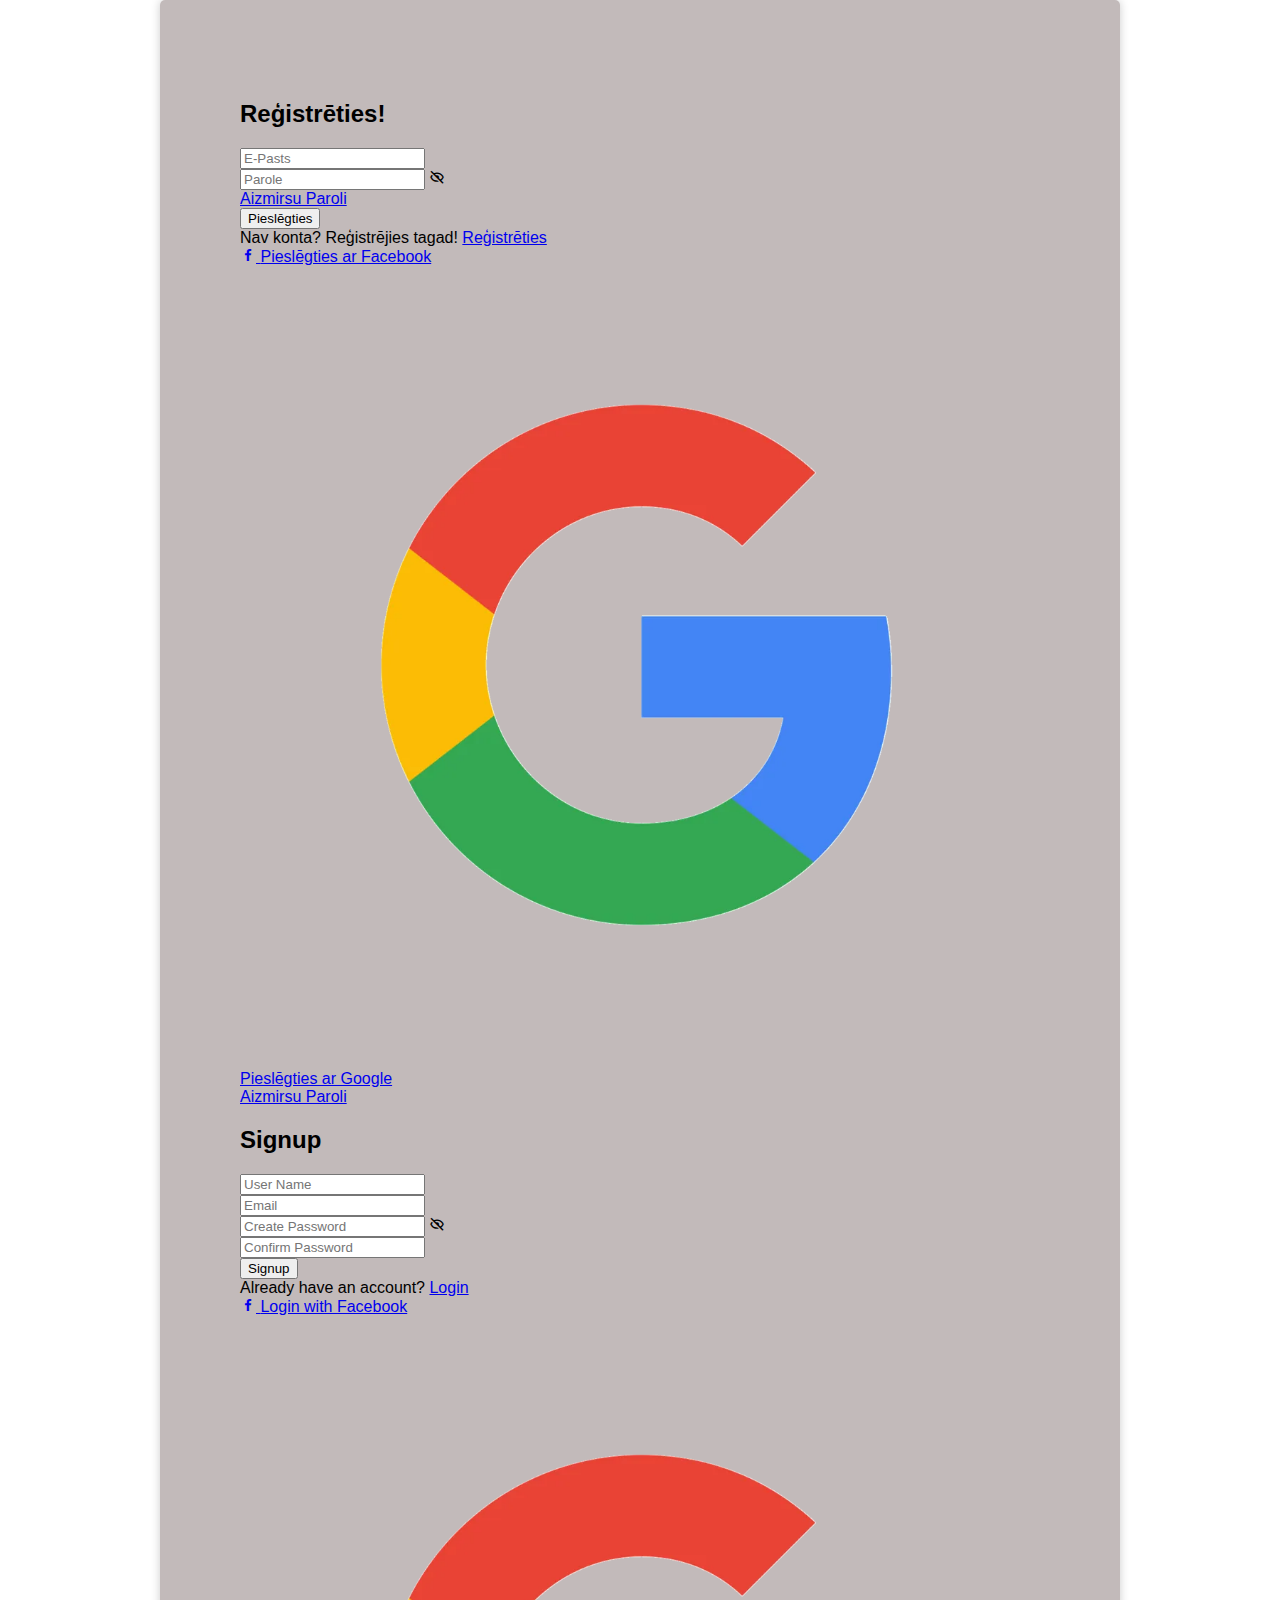
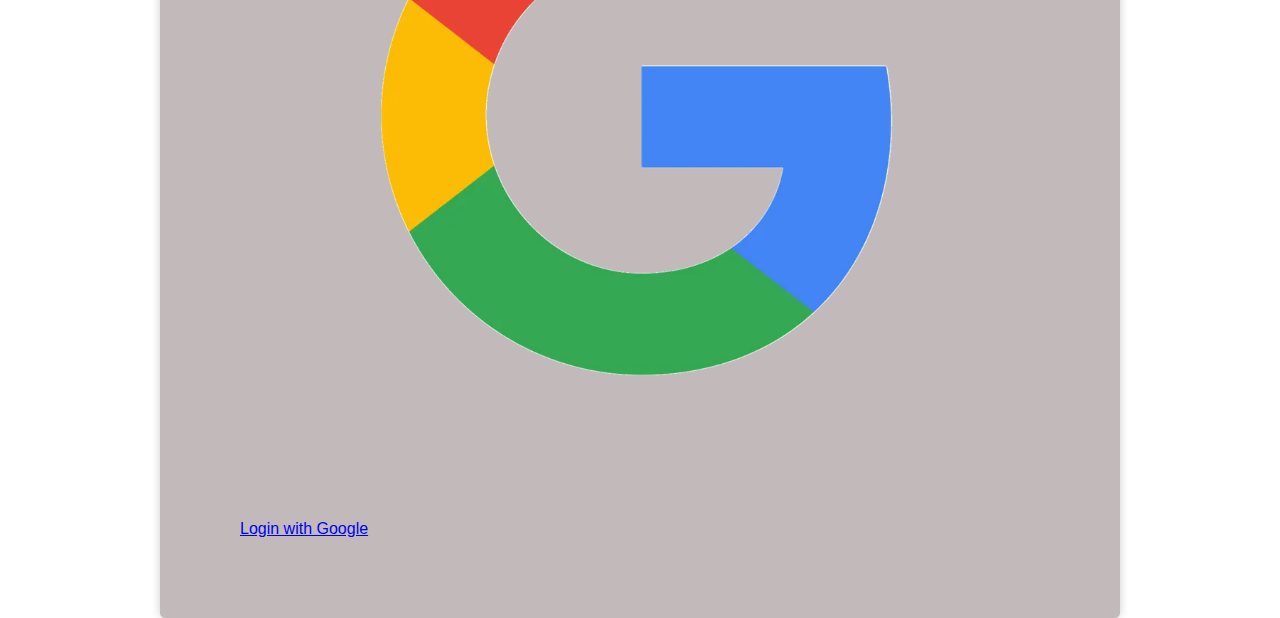
<file: Bija progrse/vadara/login.html>
﻿<!DOCTYPE html>
<html lang="en">

<head>
    <meta charset="UTF-8">
    <meta http-equiv="X-UA-Compatible" content="IE=edge">
    <meta name="viewport" content="width=device-width, initial-scale=1.0">
    <title>Calendar +</title>
    <link rel="icon" type="image/x-icon" href="img/favicon.ico">
    <!-- CSS FILE LINK -->
    <link rel="stylesheet" href="css/register.css">
    <!-- Boxicons CSS LINK -->
    <link href='https://unpkg.com/boxicons@2.1.2/css/boxicons.min.css' rel='stylesheet'>
</head>

<body>
    <section class="container forms">
        <!-- Login Form -->
        <div class="form login">
            <!-- form-container start -->
            <div class="form-content">
                <h2 class="heading">Reģistrēties!</h2>
                <form action="#">
                    <!-- Emial filed -->
                    <div class="field input-field">
                        <input type="email" placeholder="E-Pasts" class="input" required>
                    </div>
                    <!-- Password Filed -->
                    <div class="field input-field">
                        <input type="password" placeholder="Parole" class="password" required>
                        <i class='bx bx-hide eye-icon'></i>
                    </div>
                    <!-- Forgot Password -->
                    <div class="form-link">
                        <a href="#" class="forgot-pass">Aizmirsu Paroli</a>
                    </div>
                    <!-- Login Button -->
                    <div class="field button-field">
                        <button>Pieslēgties</button>
                    </div>
                </form>

                <div class="form-link">
                    <span>Nav konta? Reģistrējies tagad! <a href="#" class="link signup-link">Reģistrēties</a></span>
                </div>
            </div>
            <!-- form-container close -->

            <div class="line"></div>
            <!-- Login With Social Media -->
            <div class="media-options">
                <a href="#" class="field facebook">
                    <i class='bx bxl-facebook facebook-icon'></i>
                    <span>Pieslēgties ar Facebook</span>
                </a>
            </div>
            <div class="media-options">
                <a href="#" class="field google">
                    <img src="./img/googleimg.png" alt="" class="google-img">
                    <span>Pieslēgties ar Google</span>
                </a>
            </div>
            <div class="form-link">
                <a href="index.html" class="forgot-pass">Aizmirsu Paroli</a>
            </div>
        </div>

        <!-- Signup Form -->
        <div class="form signup">
            <!-- form-container start -->
            <div class="form-content">
                <h2 class="heading">Signup</h2>
                <form action="#">
                    <!-- Name Field -->
                    <div class="field input-field">
                        <input type="text" placeholder="User Name" class="input" required>
                    </div>
                    <!-- Email Field -->
                    <div class="field input-field">
                        <input type="email" placeholder="Email" class="input" required>
                    </div>
                    <!-- Password Field -->
                    <div class="field input-field">
                        <input type="password" placeholder="Create Password" class="password" required>
                        <i class='bx bx-hide eye-icon'></i>
                    </div>
                    <!-- Confirm Password Field -->
                    <div class="field input-field">
                        <input type="password" placeholder="Confirm Password" class="password" required>
                    </div>
                    <!-- SignUp Button -->
                    <div class="field button-field">
                        <button>Signup</button>
                    </div>
                </form>

                <div class="form-link">
                    <span>Already have an account? <a href="#" class="link login-link">Login</a></span>
                </div>
            </div>
            <!-- form-container close -->

            <div class="line"></div>
            <!-- Login With Social Media -->
            <div class="media-options">
                <a href="#" class="field facebook">
                    <i class='bx bxl-facebook facebook-icon'></i>
                    <span>Login with Facebook</span>
                </a>
            </div>
            <div class="media-options">
                <a href="#" class="field google">
                    <img src="img/googleimg.png" alt="" class="google-img">
                    <span>Login with Google</span>
                </a>
            </div>

        </div>
    </section>
</body>

</html>
</file>
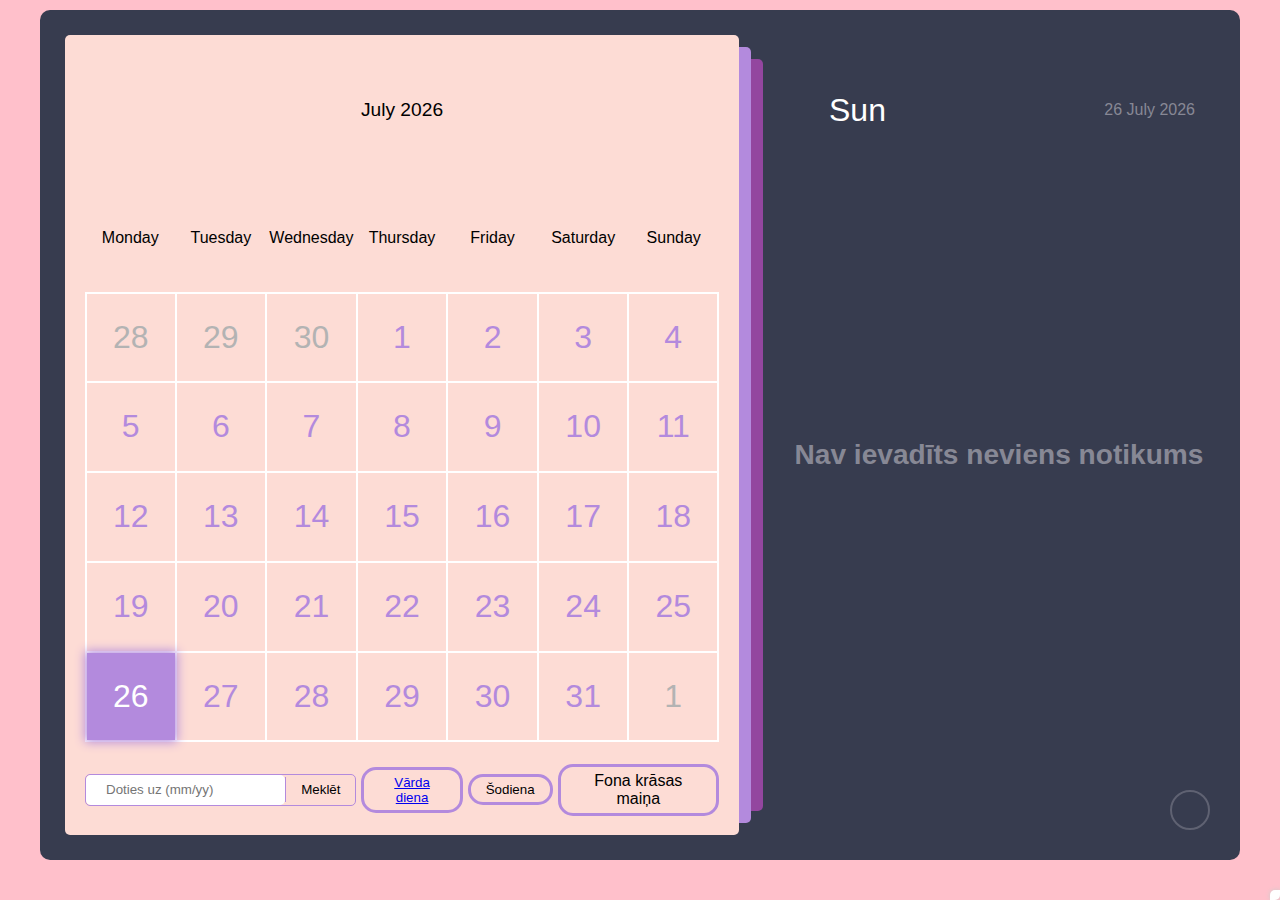
<file: Bija progrse/vadara/usercalendar.html>
﻿<!DOCTYPE html>
<html lang="en">
<head>
    <meta charset="UTF-8" />
    <meta http-equiv="X-UA-Compatible" content="IE=edge" />
    <meta name="viewport" content="width=device-width, initial-scale=1.0" />
    <meta name="description"
          content="Stay organized with our user-friendly Calendar featuring events, reminders, and a customizable interface. Built with HTML, CSS, and JavaScript. Start scheduling today!" />
    <meta name="keywords"
          content="calendar, events, reminders, javascript, html, css, open source coding" />
    <link rel="stylesheet"
          href="https://cdnjs.cloudflare.com/ajax/libs/font-awesome/6.2.0/css/all.min.css"
          integrity="sha512-xh6O/CkQoPOWDdYTDqeRdPCVd1SpvCA9XXcUnZS2FmJNp1coAFzvtCN9BmamE+4aHK8yyUHUSCcJHgXloTyT2A=="
          crossorigin="anonymous"
          referrerpolicy="no-referrer" />
    <link rel="stylesheet" href="css/usercalendar.css" />
    <link rel="stylesheet" href="css/togglemodecolor.css" />
    <link rel="icon" type="image/x-icon" href="img/favicon.ico">
    <title>Calendar+</title>
</head>
<body>

        <div class="container">
            <div class="left">
                <div class="calendar">
                    <div class="month">
                        <i class="fas fa-angle-left prev"></i>
                        <div class="date">March 2023</div>
                        <i class="fas fa-angle-right next"></i>
                    </div>
                    <div class="weekdays">
                        <div>Monday</div>
                        <div>Tuesday</div>
                        <div>Wednesday</div>
                        <div>Thursday</div>
                        <div>Friday</div>
                        <div>Saturday</div>
                        <div>Sunday</div>
                    </div>
                    <div class="days" ></div>
                    <div class="goto-today">
                        <div class="goto">
                            <input type="text" placeholder="Doties uz (mm/yy)" class="date-input" />
                            <button class="goto-btn">Meklēt</button>
                        </div>
                        <div class="poga">
                            <button class="goto-btn"><a href="paplasinatais_saraksts.pdf"> Vārda diena</a></button>
                        </div>
                        <button class="today-btn">Šodiena</button>
                        <div class="dropdown">
                            <button onclick="toggleDropdown()" class="dropbtn">Fona krāsas maiņa</button>
                            <div id="dropdown-content" class="dropdown-content">
                                <a href="#" onclick="setMode('default')">Noklusējuma režīms</a>
                                <a href="#" onclick="setMode('light')">Gaišais režīms</a>
                                <a href="#" onclick="setMode('dark')">Tumšais režīms</a>
                            </div>
                        </div>
                    </div>
                </div>
            </div>
            <div class="right">
                <div class="today-date">
                    <div class="event-day">Otrdiena</div>
                    <div class="event-date">21 Marts 2023</div>
                </div>
                <div class="events"></div>
                <div class="add-event-wrapper">
                    <div class="add-event-header">
                        <div class="title">Pievienot Notikumu</div>
                        <i class="fas fa-times close"></i>
                    </div>
                    <div class="add-event-body">
                        <div class="add-event-input">
                            <input type="text" placeholder="Notikuma Nosaukums" class="event-name" />
                        </div>
                        <div class="add-event-input">
                            <input type="text"
                                   placeholder="Notikuma Sākuma Laiks"
                                   class="event-time-from" />
                        </div>
                        <div class="add-event-input">
                            <input type="text"
                                   placeholder="Notikuma Beigu Laiks"
                                   class="event-time-to" />
                        </div>
                    </div>
                    <div class="add-event-footer">
                        <button class="add-event-btn">Pievienot</button>
                    </div>
                </div>
            </div>
            <button class="add-event">
                <i class="fas fa-plus"></i>
            </button>
        </div>
        <script>
            fetch("varda1.json")
    
                .then(response => response.json())
                .then(data => {
                    console.log(data.janv)
                    console.log(data.febr)
                    console.log(data.marts)
                    console.log(data.apr)
                    console.log(data.maijs)
                    console.log(data.jun)
                    console.log(data.jul)
                    console.log(data.aug)
                    console.log(data.sept)
                    console.log(data.okt)
                    console.log(data.nov)
                    console.log(data.dec)
                })

             function nameDay(){
                days = data.apr
             };
        </script>
        <script src="js/usercalendar.js"></script>
        <script src="js/togglemodeforcolor.js"></script>
</body>
</html>
</file>
<file: Bija progrse/vadara/css/register.css>
/* Global styles */
body {
    font-family: Arial, sans-serif;
    background-color: #fff;
    margin: 0;
}

.container {
    max-width: 800px;
    margin: 0 auto;
    padding: 80px;
    background-color: #aca0a0ba;
    border-radius: 5px;
    box-shadow: 0 0 10px rgba(0,0,0,0.2);
}

/* Navigation bar styles */
.navbar {
    background-color: #fff;
    border: none;
    border-bottom: 2px solid #fff;
    margin-bottom: 20px;
    border-radius: 0;
}

.navbar-brand {
    font-size: 24px;
    font-weight: bold;
}

.navbar-nav li a {
    font-size: 18px;
    font-weight: bold;
    color: #333;
}

/* Form styles */
.form-group {
    margin-bottom: 20px;
}

.form-control {
    border-radius: 0;
}

.btn-success {
    background-color: #4CAF50;
    border: none;
    border-radius: 0;
    font-weight: bold;
}

    .btn-success:hover {
        background-color: #3E8E41;
    }

/* Image styles */
img {
    max-width: 100%;
    height: auto;
}

/* Footer styles */
footer {
    text-align: center;
    font-size: 14px;
    color: #999;
    margin-top: 20px;
    padding: 20px 0;
    border-top: 2px solid #ddd;
}
</file>
<file: Bija progrse/vadara/css/usercalendar.css>
﻿:root {
    --primary-clr: #b38add;
}

* {
    margin: 0;
    padding: 0;
    box-sizing: border-box;
    font-family: "Poppins", sans-serif;
}
/* nice scroll bar */
::-webkit-scrollbar {
    width: 5px;
}

::-webkit-scrollbar-track {
    background: #f5f5f5;
    border-radius: 50px;
}

::-webkit-scrollbar-thumb {
    background: var(--primary-clr);
    border-radius: 50px;
}

body {
    position: relative;
    min-height: 100vh;
    display: flex;
    align-items: center;
    justify-content: center;
    padding-bottom: 30px;
    background-color: #FFC4BE; /* Aizmugures Fona Krāsa */
}

.container {
    position: relative;
    width: 1200px;
    min-height: 850px;
    margin: 0 auto;
    padding: 5px;
    color: #fff;
    display: flex;
    border-radius: 10px;
    background-color: #373c4f;
}

.left {
    width: 60%;
    padding: 20px;
}

.calendar {
    position: relative;
    width: 100%;
    height: 100%;
    display: flex;
    flex-direction: column;
    flex-wrap: wrap;
    justify-content: space-between;
    color: #000000; /* Dienu nosaukumu krāsa */
    border-radius: 5px;
    background-color: #FDDCD5; /* Kalendāra pirmās lapas krāsa */
}
    .calendar::before,
    .calendar::after {
        content: "";
        position: absolute;
        top: 50%;
        left: 100%;
        width: 12px;
        height: 97%;
        border-radius: 0 5px 5px 0;
        background-color: #b38add; /* Kalendāra otrās lapas krāsa */
        transform: translateY(-50%);
    }

    .calendar::before {
        height: 94%;
        left: calc(100% + 12px);
        background-color: #93469f; /* Kalendāra pēdējās lapas krāsa */
    }

    .calendar .month {
        width: 100%;
        height: 150px;
        display: flex;
        align-items: center;
        justify-content: space-between;
        padding: 0 50px;
        font-size: 1.2rem;
        font-weight: 500;
        text-transform: capitalize;
    }

        .calendar .month .prev,
        .calendar .month .next {
            cursor: pointer;
        }

            .calendar .month .prev:hover,
            .calendar .month .next:hover {
                color: var(--primary-clr);
            }

    .calendar .weekdays {
        width: 100%;
        height: 100px;
        display: flex;
        align-items: center;
        justify-content: space-between;
        padding: 0 20px;
        font-size: 1rem;
        font-weight: 500;
        text-transform: capitalize;
    }

.weekdays div {
    width: 14.28%;
    height: 100%;
    display: flex;
    align-items: center;
    justify-content: center;
}

.calendar .days {
    width: 100%;
    display: flex;
    flex-wrap: wrap;
    justify-content: space-between;
    padding: 0 20px;
    font-size: 2rem;
    font-weight: 500;
    margin-bottom: 20px;
}

    .calendar .days .day {
        width: 14.28%;
        height: 90px;
        display: flex;
        align-items: center;
        justify-content: center;
        cursor: pointer;
        color: var(--primary-clr);
        border: 1px solid #ffff;
    }

        .calendar .days .day:nth-child(7n + 1) {
            border-left: 2px solid #ffff;
        }

        .calendar .days .day:nth-child(7n) {
            border-right: 2px solid #ffff;
        }

        .calendar .days .day:nth-child(-n + 7) {
            border-top: 2px solid #ffff;
        }

        .calendar .days .day:nth-child(n + 29) {
            border-bottom: 2px solid #ffff;
        }

        .calendar .days .day:not(.prev-date, .next-date):hover {
            color: #fff;
            background-color: var(--primary-clr);
        }

    .calendar .days .prev-date,
    .calendar .days .next-date {
        color: #b3b3b3;
    }

    .calendar .days .active {
        position: relative;
        font-size: 2rem;
        color: #fff;
        background-color: var(--primary-clr);
    }

        .calendar .days .active::before {
            content: "";
            position: absolute;
            top: 0;
            left: 0;
            width: 100%;
            height: 100%;
            box-shadow: 0 0 10px 2px var(--primary-clr);
        }

    .calendar .days .today {
        font-size: 2rem;
    }

    .calendar .days .event {
        position: relative;
    }

        .calendar .days .event::after {
            content: "";
            position: absolute;
            bottom: 10%;
            left: 50%;
            width: 75%;
            height: 6px;
            border-radius: 30px;
            transform: translateX(-50%);
            background-color: var(--primary-clr);
        }

    .calendar .days .day:hover.event::after {
        background-color: #fff;
    }

    .calendar .days .active.event::after {
        background-color: #fff;
        bottom: 20%;
    }

    .calendar .days .active.event {
        padding-bottom: 10px;
    }

.calendar .goto-today {
    width: 100%;
    height: 50px;
    display: flex;
    align-items: center;
    justify-content: space-between;
    gap: 5px;
    padding: 0 20px;
    margin-bottom: 20px;
    color: var(--primary-clr);
}

    .calendar .goto-today .goto {
        display: flex;
        align-items: center;
        border-radius: 5px;
        overflow: hidden;
        border: 1px solid var(--primary-clr);
    }

        .calendar .goto-today .goto input {
            width: 100%;
            height: 30px;
            outline: none;
            border: none;
            border-radius: 5px;
            padding: 0 20px;
            color: var(--primary-clr);
            border-radius: 5px;
        }

    .calendar .goto-today button {
        padding: 5px 15px;
        border: 3px solid var(--primary-clr);
        border-radius: 15px;
        background-color: transparent;
        cursor: pointer;
        color: #000000;
    }

        .calendar .goto-today button:hover {
            color: #fff;
            background-color: var(--primary-clr);
        }

    .calendar .goto-today .goto button {
        border: none;
        border-left: 1px solid var(--primary-clr);
        border-radius: 0;
    }

.container .right {
    position: relative;
    width: 40%;
    min-height: 100%;
    padding: 20px 0;
}

.right .today-date {
    width: 100%;
    height: 50px;
    display: flex;
    flex-wrap: wrap;
    gap: 10px;
    align-items: center;
    justify-content: space-between;
    padding: 0 40px;
    padding-left: 70px;
    margin-top: 50px;
    margin-bottom: 20px;
    text-transform: capitalize;
}

    .right .today-date .event-day {
        font-size: 2rem;
        font-weight: 500;
    }

    .right .today-date .event-date {
        font-size: 1rem;
        font-weight: 400;
        color: #878895;
    }

.events {
    width: 100%;
    height: 100%;
    max-height: 600px;
    overflow-x: hidden;
    overflow-y: auto;
    display: flex;
    flex-direction: column;
    padding-left: 4px;
}

    .events .event {
        position: relative;
        width: 95%;
        min-height: 70px;
        display: flex;
        justify-content: center;
        flex-direction: column;
        gap: 5px;
        padding: 0 20px;
        padding-left: 50px;
        color: #fff;
        background: linear-gradient(90deg, #3f4458, transparent);
        cursor: pointer;
    }
        /* even event */
        .events .event:nth-child(even) {
            background: transparent;
        }

        .events .event:hover {
            background: linear-gradient(90deg, var(--primary-clr), transparent);
        }

        .events .event .title {
            display: flex;
            align-items: center;
            pointer-events: none;
        }

            .events .event .title .event-title {
                font-size: 1rem;
                font-weight: 400;
                margin-left: 20px;
            }

        .events .event i {
            color: var(--primary-clr);
            font-size: 0.5rem;
        }

        .events .event:hover i {
            color: #fff;
        }

        .events .event .event-time {
            font-size: 0.8rem;
            font-weight: 400;
            color: #878895;
            margin-left: 15px;
            pointer-events: none;
        }

        .events .event:hover .event-time {
            color: #fff;
        }
        /* add tick in event after */
        .events .event::after {
            content: "✓";
            position: absolute;
            top: 50%;
            right: 0;
            font-size: 3rem;
            line-height: 1;
            display: none;
            align-items: center;
            justify-content: center;
            opacity: 0.3;
            color: var(--primary-clr);
            transform: translateY(-50%);
        }

        .events .event:hover::after {
            display: flex;
        }

.add-event {
    position: absolute;
    bottom: 30px;
    right: 30px;
    width: 40px;
    height: 40px;
    display: flex;
    align-items: center;
    justify-content: center;
    font-size: 1rem;
    color: #878895;
    border: 2px solid #878895;
    opacity: 0.5;
    border-radius: 50%;
    background-color: transparent;
    cursor: pointer;
}

    .add-event:hover {
        opacity: 1;
    }

    .add-event i {
        pointer-events: none;
    }

.events .no-event {
    width: 100%;
    height: 100%;
    display: flex;
    align-items: center;
    justify-content: center;
    font-size: 1.5rem;
    font-weight: 500;
    color: #878895;
}

.add-event-wrapper {
    position: absolute;
    bottom: 100px;
    left: 50%;
    width: 90%;
    max-height: 0;
    overflow: hidden;
    border-radius: 5px;
    background-color: #fff;
    transform: translateX(-50%);
    transition: max-height 0.5s ease;
}

    .add-event-wrapper.active {
        max-height: 300px;
    }

.add-event-header {
    width: 100%;
    height: 50px;
    display: flex;
    align-items: center;
    justify-content: space-between;
    padding: 0 20px;
    color: #373c4f;
    border-bottom: 1px solid #f5f5f5;
}

    .add-event-header .close {
        font-size: 1.5rem;
        cursor: pointer;
    }

        .add-event-header .close:hover {
            color: var(--primary-clr);
        }

    .add-event-header .title {
        font-size: 1.2rem;
        font-weight: 500;
    }

.add-event-body {
    width: 100%;
    height: 100%;
    display: flex;
    flex-direction: column;
    gap: 5px;
    padding: 20px;
}

    .add-event-body .add-event-input {
        width: 100%;
        height: 40px;
        display: flex;
        align-items: center;
        justify-content: space-between;
        gap: 10px;
    }

        .add-event-body .add-event-input input {
            width: 100%;
            height: 100%;
            outline: none;
            border: none;
            border-bottom: 1px solid #f5f5f5;
            padding: 0 10px;
            font-size: 1rem;
            font-weight: 400;
            color: #373c4f;
        }

            .add-event-body .add-event-input input::placeholder {
                color: #a5a5a5;
            }

            .add-event-body .add-event-input input:focus {
                border-bottom: 1px solid var(--primary-clr);
            }

                .add-event-body .add-event-input input:focus::placeholder {
                    color: var(--primary-clr);
                }

.add-event-footer {
    display: flex;
    align-items: center;
    justify-content: center;
    padding: 20px;
}

    .add-event-footer .add-event-btn {
        height: 40px;
        font-size: 1rem;
        font-weight: 500;
        outline: none;
        border: none;
        color: #fff;
        background-color: var(--primary-clr);
        border-radius: 5px;
        cursor: pointer;
        padding: 5px 10px;
        border: 1px solid var(--primary-clr);
    }

        .add-event-footer .add-event-btn:hover {
            background-color: transparent;
            color: var(--primary-clr);
        }

/* media queries */

@media screen and (max-width: 1000px) {
    body {
        align-items: flex-start;
        justify-content: flex-start;
    }

    .container {
        min-height: 100vh;
        flex-direction: column;
        border-radius: 0;
    }

        .container .left {
            width: 100%;
            height: 100%;
            padding: 20px 0;
        }

        .container .right {
            width: 100%;
            height: 100%;
            padding: 20px 0;
        }

    .calendar::before,
    .calendar::after {
        top: 100%;
        left: 50%;
        width: 97%;
        height: 12px;
        border-radius: 0 0 5px 5px;
        transform: translateX(-50%);
    }

    .calendar::before {
        width: 94%;
        top: calc(100% + 12px);
    }

    .events {
        padding-bottom: 340px;
    }

    .add-event-wrapper {
        bottom: 100px;
    }
}

@media screen and (max-width: 500px) {
    .calendar .month {
        height: 75px;
    }

    .calendar .weekdays {
        height: 50px;
    }

    .calendar .days .day {
        height: 40px;
        font-size: 0.8rem;
    }

        .calendar .days .day.active,
        .calendar .days .day.today {
            font-size: 1rem;
        }

    .right .today-date {
        padding: 20px;
    }
}
</file>
<file: Bija progrse/vadara/css/togglemodecolor.css>
/* Style the dropdown button */
.dropbtn {
    background-color: #9d58cc;
    color: white;
    padding: 16px;
    font-size: 16px;
    border: none;
    cursor: pointer;
}

/* Style the dropdown content (hidden by default) */
.dropdown-content {
    display: none;
    position: absolute;
    background-color: #eccfff;
    min-width: 160px;
    box-shadow: 0px 8px 16px 0px rgba(0,0,0,0.2);
    z-index: 1;
}

    /* Style the links inside the dropdown */
    .dropdown-content a {
        color: black;
        padding: 15px 16px;
        text-decoration: none;
        display: block;
        cursor: pointer;
    }

        /* Change color of dropdown links on hover */
        .dropdown-content a:hover {
            background-color: #d6a1ff;
        }

/* Show the dropdown menu on hover */
.dropdown:hover .dropdown-content {
    display: block;
}

/* Change the background color of the dropdown button when the dropdown content is shown */
.dropdown:hover .dropbtn {
    background-color: #9d58cc;
}
</file>
